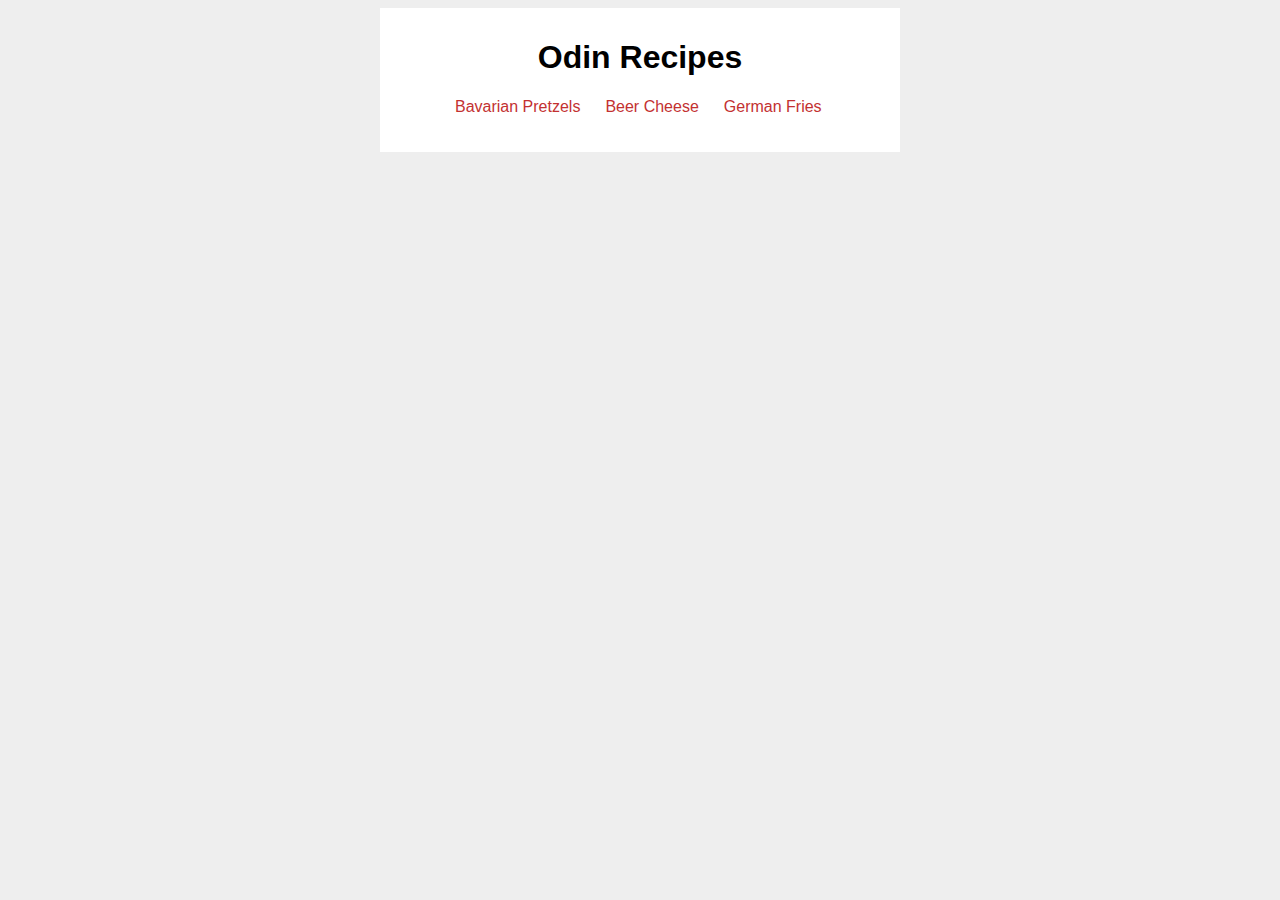
<file: index.html>
<!DOCTYPE html>
<html lang="en">
    <head>
        <meta charset="UTF-8">
        <title>Odin Recipes</title>
        <link rel="stylesheet" href="style.css">
    </head>
    <body>
        <div class="card">
            <h1 class="title">Odin Recipes</h1>
            <ul class="choices">
            <li class="list"><a href="recipes/bavarian-pretzels.html">Bavarian Pretzels</a></li>
            <li class="list"><a href="recipes/beer-cheese.html">Beer Cheese</a></li>
            <li class="list"><a href="recipes/german-fries.html">German Fries</a></li>
            </ul>
        </div>
    </body>
</html>
</file>
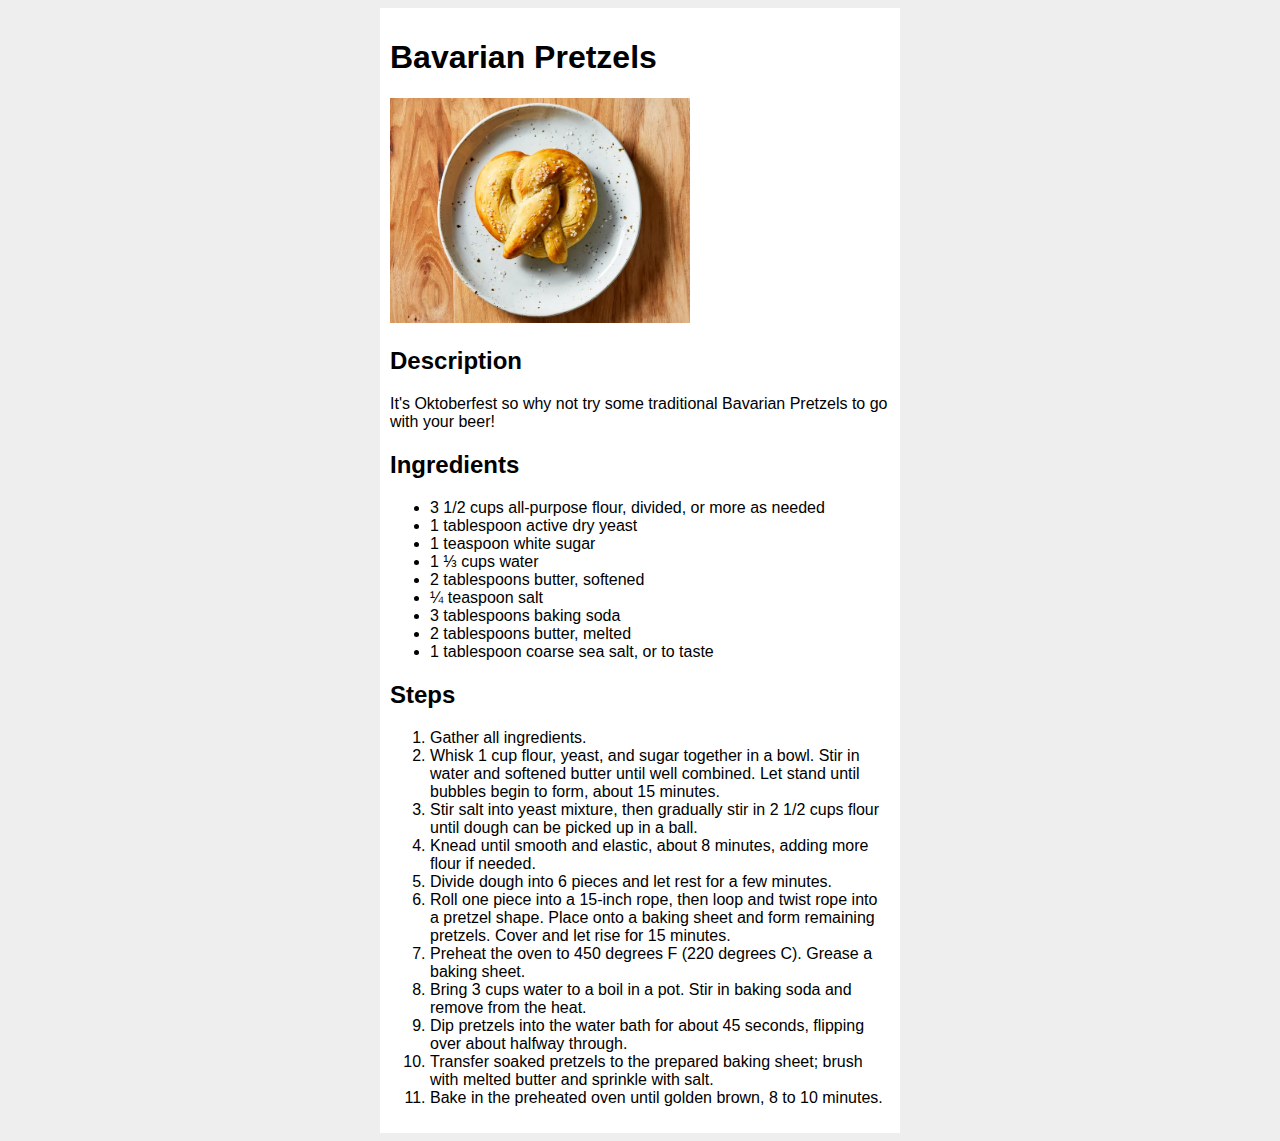
<file: recipes/bavarian-pretzels.html>
<!DOCTYPE html>
<html lang="en">
<head>
    <meta charset="UTF-8">
    <title>Bavarian Pretzels</title>
    <link rel="stylesheet" href="../style.css">
</head>
<body>
    <div class="card">
        <h1>Bavarian Pretzels</h1>
        <img src="../img/bavpretz.webp">
        <h2>Description</h2>
        <p>It's Oktoberfest so why not try some traditional Bavarian
            Pretzels to go with your beer!
        </p>
        <h2>Ingredients</h2>
        <ul>
            <li>3 1/2 cups all-purpose flour, divided, or more as needed</li>
            <li>1 tablespoon active dry yeast</li>
            <li>1 teaspoon white sugar</li>
            <li>1 ⅓ cups water</li>
            <li>2 tablespoons butter, softened</li>
            <li>¼ teaspoon salt</li>
            <li>3 tablespoons baking soda</li>
            <li>2 tablespoons butter, melted</li>
            <li>1 tablespoon coarse sea salt, or to taste</li>
        </ul>
        <h2>Steps</h2>
        <ol>
            <li>Gather all ingredients.</li>
            <li>Whisk 1 cup flour, yeast, and sugar together in a bowl. Stir in water and softened butter until well combined. 
                Let stand until bubbles begin to form, about 15 minutes.</li>
            <li>Stir salt into yeast mixture, then gradually stir in 2 1/2 cups flour until dough can be picked up in a ball.</li>
            <li>Knead until smooth and elastic, about 8 minutes, adding more flour if needed.</li>
            <li>Divide dough into 6 pieces and let rest for a few minutes.</li>
            <li>Roll one piece into a 15-inch rope, then loop and twist rope into a pretzel shape. Place onto a baking sheet
                and form remaining pretzels. Cover and let rise for 15 minutes.</li>
            <li>Preheat the oven to 450 degrees F (220 degrees C). Grease a baking sheet.</li>
            <li>Bring 3 cups water to a boil in a pot. Stir in baking soda and remove from the heat.</li>
            <li>Dip pretzels into the water bath for about 45 seconds, flipping over about halfway through.</li>
            <li>Transfer soaked pretzels to the prepared baking sheet; brush with melted butter and sprinkle with salt.</li>
            <li>Bake in the preheated oven until golden brown, 8 to 10 minutes.</li>
        </ol>
    </div>
</body>
</html>
</file>
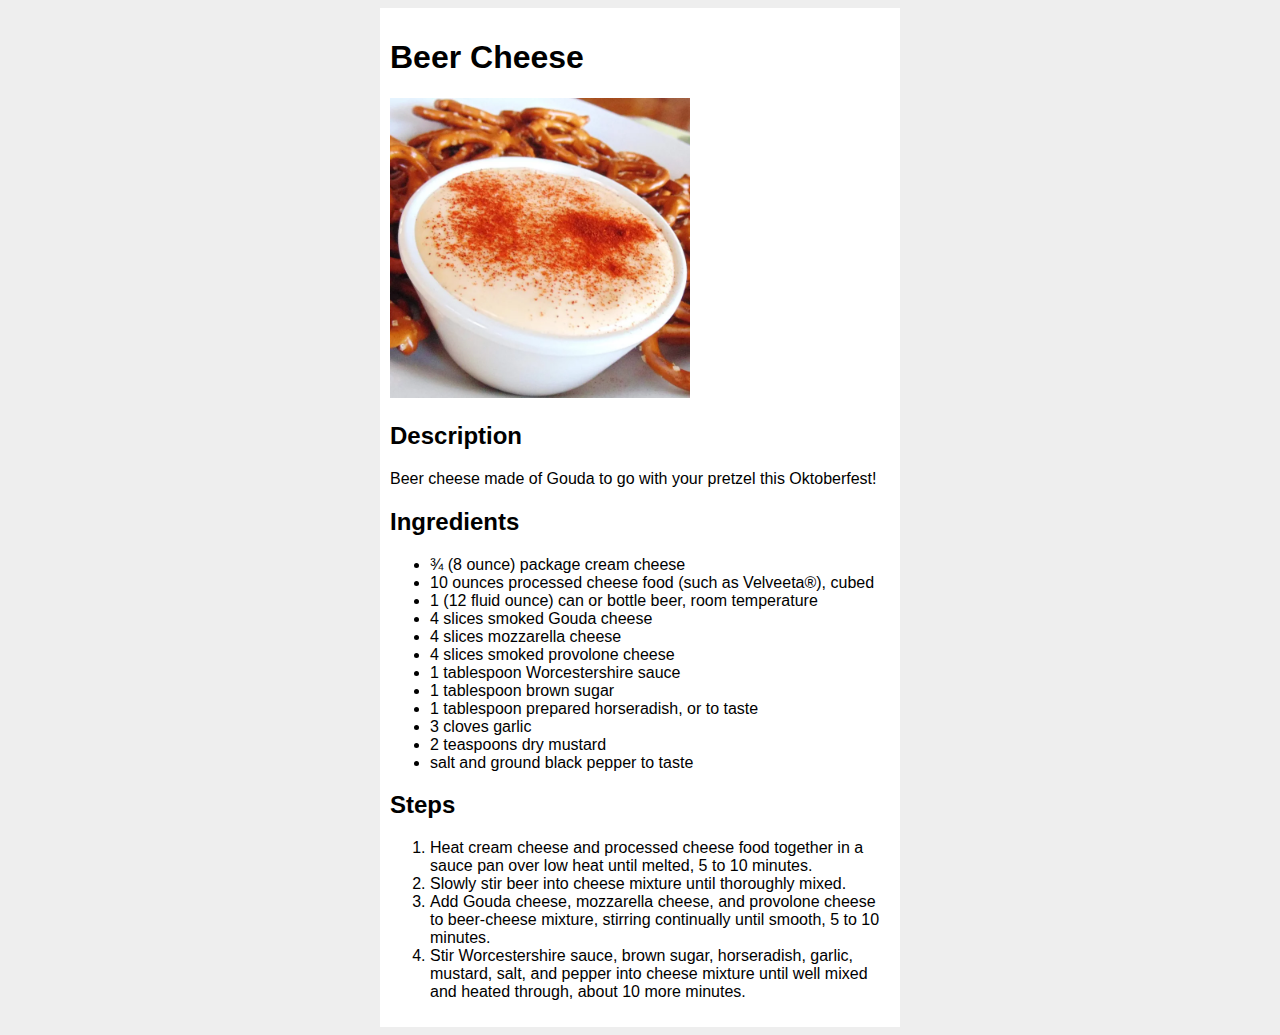
<file: recipes/beer-cheese.html>
<!DOCTYPE html>
<html lang="en">
<head>
    <meta charset="UTF-8">
    <title>Beer Cheese</title>
    <link rel="stylesheet" href="../style.css">
</head>
<body>
    <div class="card">
        <h1>Beer Cheese</h1>
        <img src="../img/beercheese.webp">
        <h2>Description</h2>
        <p>Beer cheese made of Gouda to go with your pretzel this Oktoberfest!
        </p>
        <h2>Ingredients</h2>
        <ul>
            <li>¾ (8 ounce) package cream cheese</li>
            <li>10 ounces processed cheese food (such as Velveeta®), cubed</li>
            <li>1 (12 fluid ounce) can or bottle beer, room temperature</li>
            <li>4 slices smoked Gouda cheese</li>
            <li>4 slices mozzarella cheese</li>
            <li>4 slices smoked provolone cheese</li>
            <li>1 tablespoon Worcestershire sauce</li>
            <li>1 tablespoon brown sugar</li>
            <li>1 tablespoon prepared horseradish, or to taste</li>
            <li>3 cloves garlic</li>
            <li>2 teaspoons dry mustard</li>
            <li>salt and ground black pepper to taste</li>
        </ul>
        <h2>Steps</h2>
        <ol>
            <li>Heat cream cheese and processed cheese food together in a sauce pan over low heat until melted, 5 to 10 minutes.</li>
            <li>Slowly stir beer into cheese mixture until thoroughly mixed.</li>
            <li>Add Gouda cheese, mozzarella cheese, and provolone cheese to beer-cheese mixture, stirring continually until smooth, 5 to 10 minutes.</li>
            <li>Stir Worcestershire sauce, brown sugar, horseradish, garlic, mustard, salt, and pepper into cheese mixture until well mixed and heated through, about 10 more minutes.</li>
        </ol>
    </div>
</body>
</html>
</file>
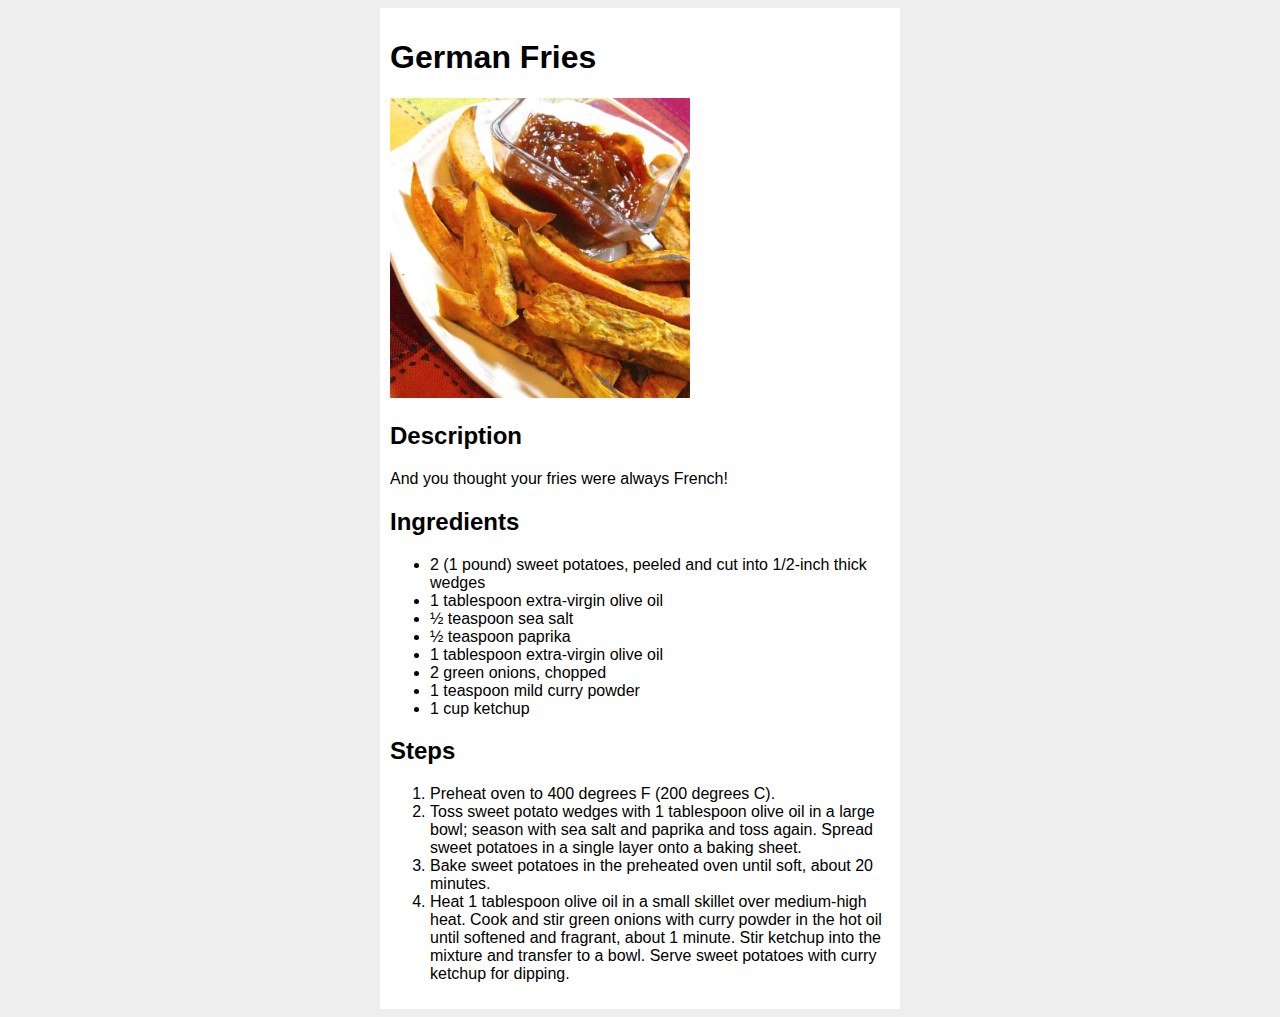
<file: recipes/german-fries.html>
<!DOCTYPE html>
<html lang="en">
<head>
    <meta charset="UTF-8">
    <title>German Fries</title>
    <link rel="stylesheet" href="../style.css">
</head>
<body>
    <div class="card">
        <h1>German Fries</h1>
        <img src="../img/germanfries.webp">
        <h2>Description</h2>
        <p>And you thought your fries were always French!
        </p>
        <h2>Ingredients</h2>
        <ul>
            <li>2 (1 pound) sweet potatoes, peeled and cut into 1/2-inch thick wedges</li>
            <li>1 tablespoon extra-virgin olive oil</li>
            <li>½ teaspoon sea salt</li>
            <li>½ teaspoon paprika</li>
            <li>1 tablespoon extra-virgin olive oil</li>
            <li>2 green onions, chopped</li>
            <li>1 teaspoon mild curry powder</li>
            <li>1 cup ketchup</li>
        </ul>
        <h2>Steps</h2>
        <ol>
            <li>Preheat oven to 400 degrees F (200 degrees C).</li>
            <li>Toss sweet potato wedges with 1 tablespoon olive oil in a large bowl; season with sea salt and paprika and toss again. Spread sweet potatoes in a single layer onto a baking sheet.</li>
            <li>Bake sweet potatoes in the preheated oven until soft, about 20 minutes.</li>
            <li>Heat 1 tablespoon olive oil in a small skillet over medium-high heat. Cook and stir green onions with curry powder in the hot oil until softened and fragrant, about 1 minute. Stir ketchup into the mixture and transfer to a bowl. Serve sweet potatoes with curry ketchup for dipping.</li>
        </ol>
    </div>
</body>
</html>
</file>
<file: style.css>
/* style.css */

body {
    font-family: Arial, Helvetica, sans-serif;
    background-color: #eee;
}

a {
    color:rgb(195, 49, 49);
    text-decoration: none;
}

a:hover {
    color:#702619;
}

img {
    height: auto;
    width: 300px;
}

.card {
    background-color: #fff;
    width: 500px;
    margin: 0 auto;
    padding: 10px;
}

.title {
    background-color: #fff;
    text-align: center;
}

.choices {
    background-color: #fff;
    display: flex;
    padding-bottom: 10px;
    list-style-type: none;
}

.list {
    padding-left: 25px;
}
</file>
